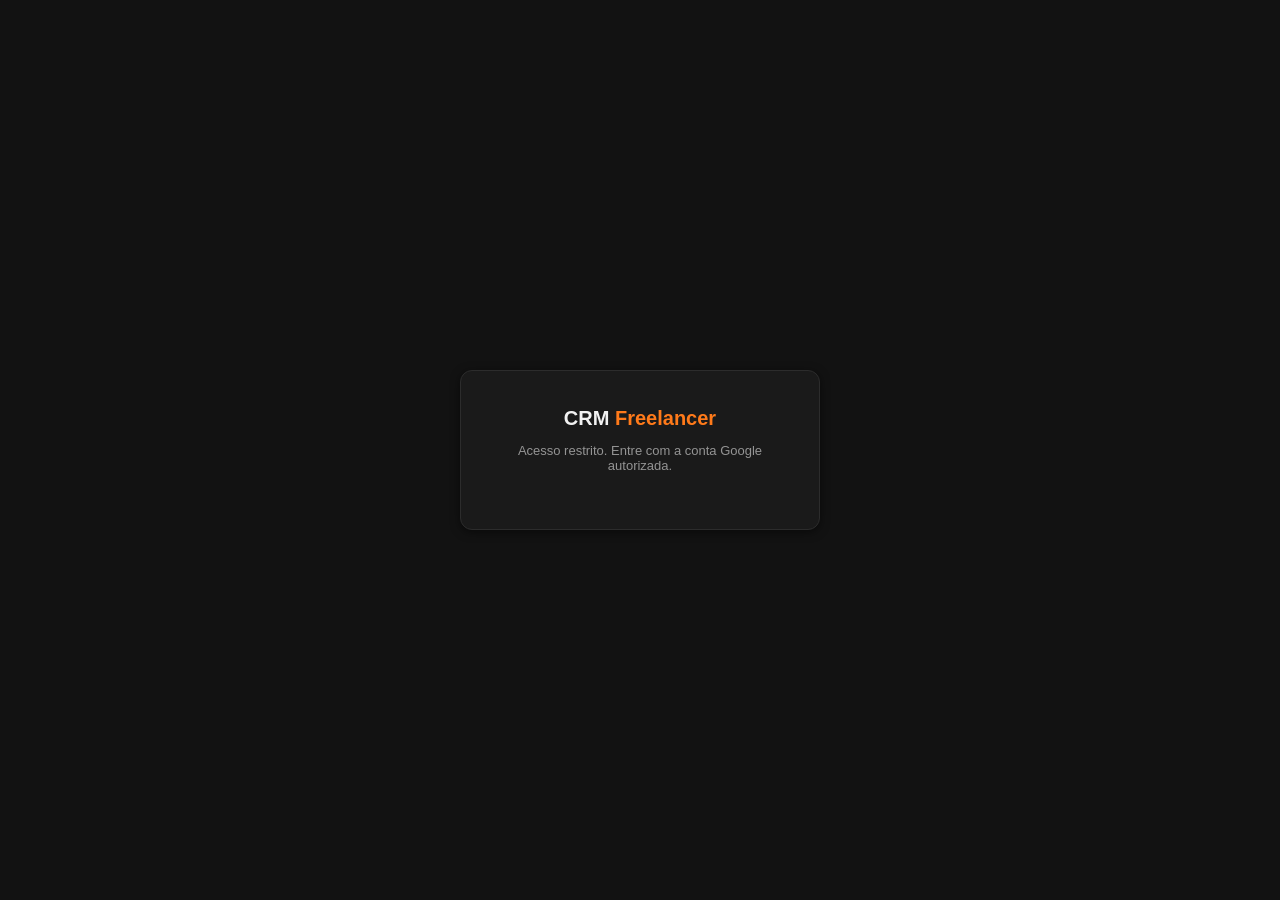
<file: index.html>
<!DOCTYPE html>
<html lang="pt-BR" data-tema="escuro">
<head>
<meta charset="UTF-8">
<meta name="viewport" content="width=device-width, initial-scale=1.0">
<title>CRM Freelancer</title>
<meta name="theme-color" content="#e8710a">
<link rel="manifest" href="manifest.webmanifest">
<link rel="apple-touch-icon" href="icone-192.png">
<link rel="icon" type="image/png" href="icone-192.png">
<script>
  // Versão do site: muda a cada publicação (e a cada clique em "Atualizar") para o navegador nunca reaproveitar arquivos antigos.
  window.VERSAO_SITE = "20261125m";
  (function () {
    var v = new URLSearchParams(location.search).get("_v") || window.VERSAO_SITE;
    window.__v = encodeURIComponent(v);
    document.write('<link rel="stylesheet" href="css/estilo.css?v=' + window.__v + '">');

    // Lista de scripts (em ordem de execução). O histórico de demandas (demandas-seed.js, ~200 KB) só é baixado
    // na primeira vez: depois que o histórico já foi importado ele não é mais necessário.
    var arquivos = ["js/demandas-seed.js", "js/dados.js", "js/utilitarios.js", "js/calculadora.js", "js/clientes.js", "js/funil.js", "js/orcamentos.js", "js/prospeccao.js", "js/pagamentos.js", "js/tempo.js", "js/despesas.js", "js/demandas.js", "js/avaliacoes.js", "js/followup.js", "js/grafico.js", "js/lembretes.js", "js/exportar.js", "js/documentos.js", "js/contratos-modelos.js", "js/contratos.js", "js/cliente-extras.js", "js/projetos.js", "js/relatorio.js", "js/painel-cliente.js", "js/painel-dia.js", "js/app.js", "js/login.js", "js/google-drive.js"];
    var jaImportou = false;
    try { jaImportou = (localStorage.getItem("crm_freelancer_dados_v1") || "").indexOf('"demandasVespor":true') !== -1; } catch (e) {}
    if (jaImportou) arquivos.shift();
    window.__scripts = arquivos;
    // Baixa todos os scripts em paralelo desde o início (a execução continua em ordem, logo abaixo).
    arquivos.forEach(function (a) { document.write('<link rel="preload" as="script" href="' + a + '?v=' + window.__v + '">'); });
  })();
</script>
<script src="https://accounts.google.com/gsi/client" async defer></script>
</head>
<body>

  <div id="tela-carregando">
    <div class="logo">CRM <span>Freelancer</span></div>
    <div class="carregando-spinner"></div>
  </div>

  <div class="app" style="display:none;">

    <!-- Barra lateral -->
    <aside class="barra-lateral">
      <div class="logo">CRM <span>Freelancer</span></div>
      <nav class="menu">
        <button class="menu-item ativo" data-pagina="painel">📊 Painel</button>
        <button class="menu-item" data-pagina="clientes">👤 Clientes</button>
        <button class="menu-item menu-sec" data-pagina="calculadora">🧮 Calculadora</button>
        <button class="menu-item menu-sec" data-pagina="funil">📋 Funil de Vendas</button>
        <button class="menu-item menu-sec" data-pagina="orcamentos">📄 Orçamentos</button>
        <button class="menu-item" data-pagina="pagamentos">💳 Pagamentos</button>
        <button class="menu-item menu-mais" id="menu-mais" aria-expanded="false">⋯ Mais</button>
        <button class="menu-item menu-sec" data-pagina="despesas">💸 Despesas</button>
        <button class="menu-item menu-sec" data-pagina="prospeccao">🔎 Prospecção</button>
        <button class="menu-item menu-sec" data-pagina="lembretes">🔔 Lembretes</button>
        <button class="menu-item menu-sec" data-pagina="configuracoes">⚙️ Configurações</button>
      </nav>
      <button id="btn-tema" class="btn-tema">🌙 Tema</button>
      <button id="btn-sair" class="btn-tema btn-sair">🚪 Sair</button>
    </aside>

    <!-- Conteúdo principal -->
    <main class="conteudo">

      <header class="topo">
        <h1 id="titulo-pagina">Painel</h1>
        <button class="cronometro-global" id="cronometro-global" style="display:none" title="Ir para o painel do cliente"></button>
        <div class="topo-direita">
          <button class="lembretes-topo" id="lembretes-topo" title="Abrir a página de Lembretes"><span class="lembretes-titulo">🔔 Lembretes</span><b class="badge-contagem" id="lembretes-contagem">0</b></button>
          <div class="status-drive" id="status-drive">💾 Dados salvos localmente</div>
          <button class="botao secundario pequeno" id="btn-atualizar-site" title="Recarrega o site ignorando o cache do navegador"><span class="icone-girar" style="display:inline-block">🔄</span> Atualizar</button>
        </div>
        </header>

      <section id="pagina-painel" class="pagina ativa">
        <div class="faixa-hoje" id="faixa-hoje"></div>

        <div class="secao-dia">
          <div class="cabecalho-secao">
            <h3 class="titulo-pilula">Clientes <b id="painel-clientes-contagem">0</b></h3>
            <div class="filtros-dia" id="painel-clientes-filtros"></div>
          </div>
          <div class="grade-tarefas" id="painel-clientes"></div>
        </div>

        <div class="secao-dia">
          <div class="cabecalho-secao">
            <h3 class="titulo-pilula">Novos leads <b id="painel-leads-contagem">0</b></h3>
            <div class="filtros-dia" id="painel-leads-filtros"></div>
          </div>
          <div class="grade-leads grade-painel" id="painel-leads"></div>
        </div>
        
        
        <details class="visao-geral" id="visao-geral">
          <summary>Faturamento e demandas</summary>
          <div class="cards-resumo cards-resumo-mock">
          <div class="card">
            <span class="card-label">Faturamento no ano (MEI)</span>
            <span class="card-valor" id="painel-faturamento-ano">R$ 0,00</span>
            <div class="barra-progresso"><div class="barra-progresso-interna" id="painel-barra-mei"></div></div>
            <span class="card-sub" id="painel-mei-texto">0% do limite de R$ 81.000,00</span>
          </div>
          <div class="card">
            <span class="card-label">Faturamento atual no mês</span>
            <span class="card-valor" id="painel-faturamento-mes">R$ 0,00</span>
            <div class="barra-progresso"><div class="barra-progresso-interna" id="painel-barra-meta"></div></div>
            <span class="card-sub" id="painel-meta-texto"></span>
          </div>
          <div class="card">
            <span class="card-label">A receber</span>
            <span class="card-valor" id="painel-a-receber">R$ 0,00</span>
            <span class="card-sub" id="painel-atrasados-texto"></span>
          </div>
          <div class="card card-centro">
            <span class="card-label">Clientes ativos</span>
            <span class="card-valor card-valor-grande" id="painel-clientes-ativos">0</span>
            <span class="card-sub">em atendimento</span>
          </div>
          <div class="card card-orcamentos">
            <div class="card-orcamentos-topo"><span class="card-label" style="margin:0;">Orçamentos recentes/abertos</span><b class="badge-contagem" id="painel-orcamentos-abertos">0</b></div>
            <table class="tabela tabela-mini">
              <thead><tr><th>Cliente</th><th>Status</th><th>Projeto</th><th>Valor</th></tr></thead>
              <tbody id="painel-orcamentos-recentes"></tbody>
            </table>
          </div>
        </div>

        <div class="painel-grafico-funil" style="margin-bottom:22px;">
          <h3>Demandas <span class="card-sub" style="display:inline;">(Vespor, inclui Varejocar)</span></h3>
          <div id="painel-demandas"></div>
        </div>

        </details>
      </section>

      <div id="hoje-estacionamento" style="display:none"><div id="hoje-modelo"><div id="foco-projeto"></div>

        <div class="secao-dia">
          <div class="cabecalho-secao">
            <h3 class="titulo-pilula">Tarefas de hoje <b id="painel-tarefas-contagem">0</b></h3>
            <div class="filtros-dia" id="painel-tarefas-filtros"></div>
          </div>
          <div class="linha-plano">
            <input id="plano-texto" type="text" placeholder="O que você vai fazer? (Enter para adicionar)">
            <label class="urgente-toggle" title="Interrompe o foco e sobe para o topo"><input type="checkbox" id="plano-urgente"> 🚨 Urgente</label>
            <button class="botao pequeno" id="plano-add">+ Adicionar</button>
          </div>
          <details class="mais-opcoes"><summary>Mais opções (cliente, categoria, campanha, dia…)</summary>
            <div class="linha-plano">
              <select id="plano-cliente" title="Cliente"></select>
              <select id="plano-categoria"></select>
              <input id="plano-campanha" type="text" placeholder="Campanha (opcional)" style="max-width:170px;min-width:140px">
              <select id="plano-prioridade"><option value="media">Prioridade média</option><option value="alta">Prioridade alta</option><option value="baixa">Prioridade baixa</option></select>
              <select id="plano-dia"><option value="hoje">Hoje</option><option value="amanha">Amanhã</option><option value="ontem">Ontem (já feita)</option><option value="outra">Outra data…</option></select>
              <input type="date" id="plano-data" style="display:none;min-width:130px">
              <label class="card-sub" style="margin:0;display:flex;align-items:center;gap:4px;"><input type="checkbox" id="plano-feita" style="min-width:0"> já feita</label>
            </div>
          </details>
          <p class="card-sub" id="painel-plano-resumo"></p>
          <div class="lista-tarefas" id="painel-tarefas-dia"></div>
        </div>

<div class="secao-dia">
          <div class="cabecalho-secao">
            <h3 class="titulo-pilula">Agenda da semana</h3>
            <div class="legenda-agenda" id="agenda-resumo"></div>
          </div>
          <div class="agenda-semana" id="painel-agenda-semana"></div>
        </div>
      
        </div></div>

      <section id="pagina-calculadora" class="pagina"></section>
      <section id="pagina-clientes" class="pagina"></section>
      <section id="pagina-funil" class="pagina"></section>
      <section id="pagina-orcamentos" class="pagina"></section>
      <section id="pagina-pagamentos" class="pagina"></section>
      <section id="pagina-despesas" class="pagina"></section>
      <section id="pagina-cliente-detalhe" class="pagina"></section>
      <section id="pagina-prospeccao" class="pagina"></section>
      <section id="pagina-lembretes" class="pagina"></section>
      <section id="pagina-configuracoes" class="pagina"></section>

    </main>
  </div>

  <script>
    if ("serviceWorker" in navigator && (location.protocol === "https:" || location.hostname === "localhost")) navigator.serviceWorker.register("sw.js").catch(function () {});
    (function () {
      window.__scripts.forEach(function (a) { document.write('<script src="' + a + '?v=' + window.__v + '"><\/script>'); });
    })();
  </script>
</body>
</html>
</file>
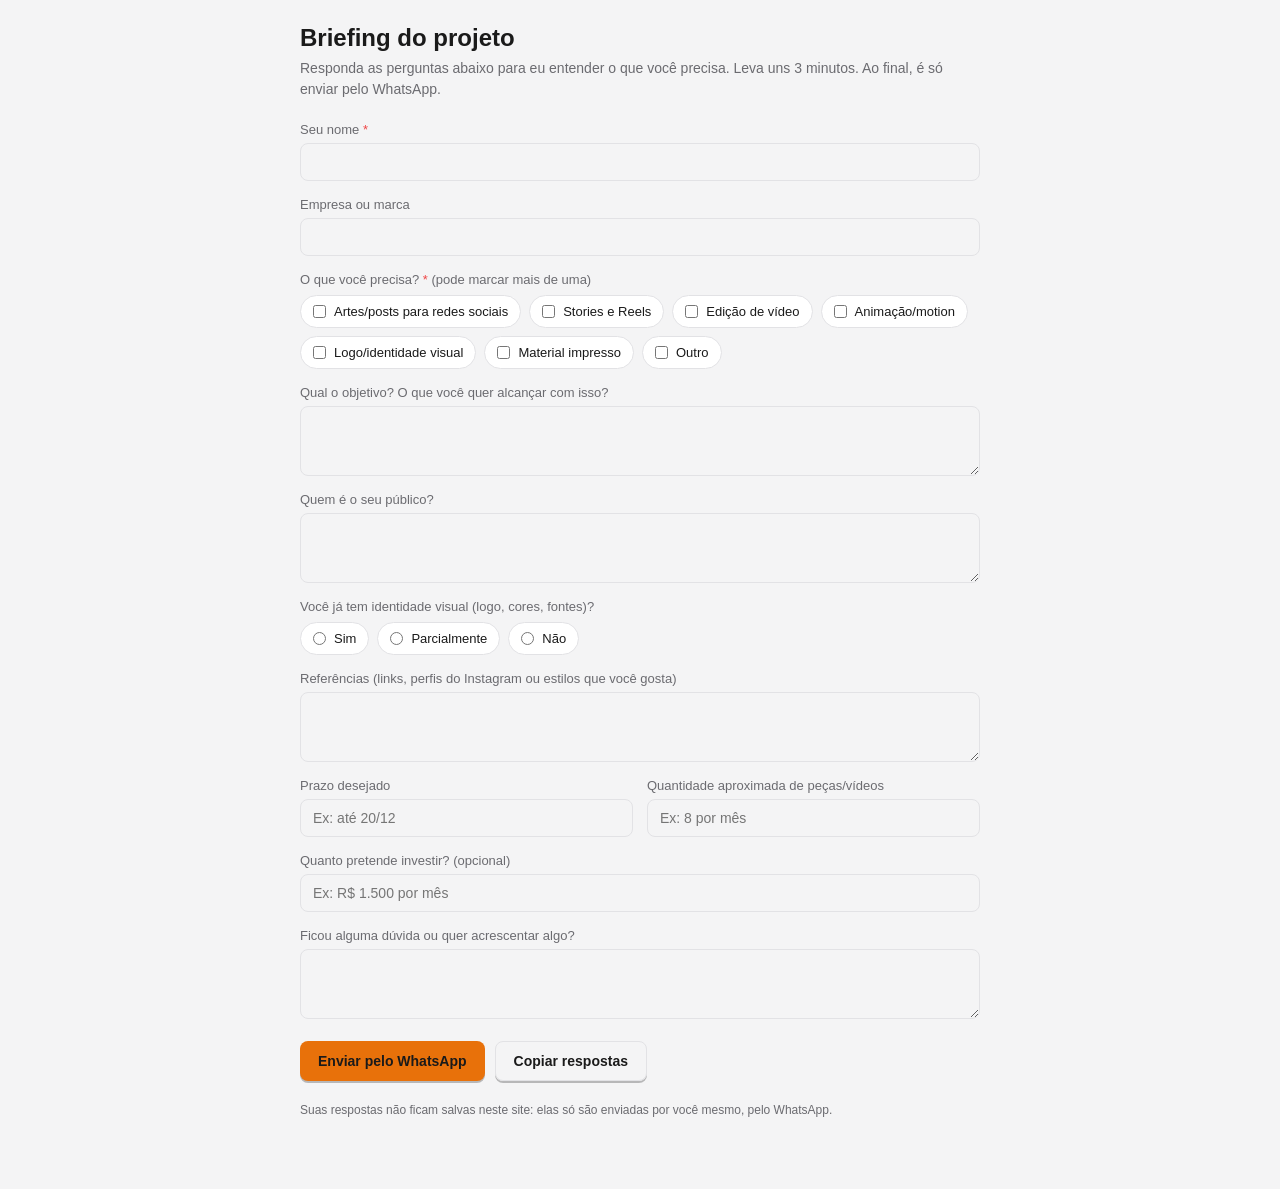
<file: briefing.html>
<!DOCTYPE html>
<html lang="pt-BR" data-tema="escuro">
<head>
<meta charset="UTF-8">
<meta name="viewport" content="width=device-width, initial-scale=1.0">
<meta name="robots" content="noindex, nofollow">
<title>Briefing</title>
<link rel="stylesheet" href="css/estilo.css">
<style>
  body { display: flex; justify-content: center; padding: 24px 16px 60px; }
  .briefing-caixa { width: 100%; max-width: 680px; }
  .briefing-caixa h1 { font-size: 24px; margin: 0 0 6px; }
  .briefing-caixa .intro { color: var(--cor-texto-suave); font-size: 14px; margin: 0 0 22px; line-height: 1.5; }
  .briefing-form { display: flex; flex-direction: column; gap: 16px; }
  .grupo-opcoes { display: flex; flex-direction: column; gap: 8px; }
  .grupo-opcoes > span { font-size: 13px; color: var(--cor-texto-suave); }
  .opcoes { display: flex; flex-wrap: wrap; gap: 8px; }
  .opcao {
    display: inline-flex; align-items: center; gap: 8px; cursor: pointer;
    padding: 8px 12px; border: 1px solid var(--cor-borda); border-radius: 20px;
    background: var(--cor-fundo-painel); font-size: 13px; transition: border-color .15s, background .15s;
  }
  .opcao:hover { border-color: var(--cor-primaria); }
  .opcao input { accent-color: var(--cor-primaria); margin: 0; }
  .opcao:has(input:checked) { border-color: var(--cor-primaria); background: var(--cor-primaria-clara); }
  .acoes { display: flex; gap: 10px; flex-wrap: wrap; margin-top: 6px; }
  .obrigatorio { color: var(--cor-perigo); }
  #briefing-aviso { display: none; }
  .rodape-briefing { margin-top: 22px; font-size: 12px; color: var(--cor-texto-suave); }
</style>
</head>
<body>
<script>
  // tema claro/escuro conforme o aparelho de quem abre o link
  document.documentElement.dataset.tema = window.matchMedia("(prefers-color-scheme: light)").matches ? "claro" : "escuro";
</script>

<div class="briefing-caixa">
  <h1 id="titulo">Briefing do projeto</h1>
  <p class="intro" id="intro">Responda as perguntas abaixo para eu entender o que você precisa. Leva uns 3 minutos. Ao final, é só enviar pelo WhatsApp.</p>

  <form class="briefing-form" id="form-briefing" autocomplete="off" novalidate>
    <div class="campo"><label>Seu nome <span class="obrigatorio">*</span></label><input id="b-nome" required></div>
    <div class="campo"><label>Empresa ou marca</label><input id="b-empresa"></div>

    <div class="grupo-opcoes">
      <span>O que você precisa? <span class="obrigatorio">*</span> (pode marcar mais de uma)</span>
      <div class="opcoes" id="b-servicos">
        <label class="opcao"><input type="checkbox" value="Artes/posts para redes sociais"> Artes/posts para redes sociais</label>
        <label class="opcao"><input type="checkbox" value="Stories e Reels"> Stories e Reels</label>
        <label class="opcao"><input type="checkbox" value="Edição de vídeo"> Edição de vídeo</label>
        <label class="opcao"><input type="checkbox" value="Animação/motion"> Animação/motion</label>
        <label class="opcao"><input type="checkbox" value="Logo/identidade visual"> Logo/identidade visual</label>
        <label class="opcao"><input type="checkbox" value="Material impresso"> Material impresso</label>
        <label class="opcao"><input type="checkbox" value="Outro"> Outro</label>
      </div>
    </div>

    <div class="campo"><label>Qual o objetivo? O que você quer alcançar com isso?</label><textarea id="b-objetivo"></textarea></div>
    <div class="campo"><label>Quem é o seu público?</label><textarea id="b-publico"></textarea></div>

    <div class="grupo-opcoes">
      <span>Você já tem identidade visual (logo, cores, fontes)?</span>
      <div class="opcoes" id="b-identidade">
        <label class="opcao"><input type="radio" name="identidade" value="Sim"> Sim</label>
        <label class="opcao"><input type="radio" name="identidade" value="Parcialmente"> Parcialmente</label>
        <label class="opcao"><input type="radio" name="identidade" value="Não"> Não</label>
      </div>
    </div>

    <div class="campo"><label>Referências (links, perfis do Instagram ou estilos que você gosta)</label><textarea id="b-referencias"></textarea></div>

    <div class="form-grid" style="max-width:none;">
      <div class="campo"><label>Prazo desejado</label><input id="b-prazo" placeholder="Ex: até 20/12"></div>
      <div class="campo"><label>Quantidade aproximada de peças/vídeos</label><input id="b-quantidade" placeholder="Ex: 8 por mês"></div>
    </div>
    <div class="campo"><label>Quanto pretende investir? (opcional)</label><input id="b-investimento" placeholder="Ex: R$ 1.500 por mês"></div>

    <div class="campo"><label>Ficou alguma dúvida ou quer acrescentar algo?</label><textarea id="b-duvidas"></textarea></div>

    <div class="aviso mei" id="briefing-aviso"></div>

    <div class="acoes">
      <button type="submit" class="botao" id="btn-enviar-whatsapp">Enviar pelo WhatsApp</button>
      <button type="button" class="botao secundario" id="btn-copiar-respostas">Copiar respostas</button>
    </div>
  </form>

  <p class="rodape-briefing">Suas respostas não ficam salvas neste site: elas só são enviadas por você mesmo, pelo WhatsApp.</p>
</div>

<script>
  (function () {
    var params = new URLSearchParams(location.search);
    var numero = (params.get("w") || "").replace(/\D/g, "");
    var profissional = (params.get("n") || "").trim();

    if (profissional) {
      document.getElementById("titulo").textContent = "Briefing — " + profissional;
      document.title = "Briefing — " + profissional;
    }

    var aviso = document.getElementById("briefing-aviso");
    function mostrarAviso(texto) { aviso.textContent = texto; aviso.style.display = "block"; }
    function valor(id) { return document.getElementById(id).value.trim(); }

    function montarMensagem() {
      var servicos = Array.prototype.map.call(
        document.querySelectorAll("#b-servicos input:checked"), function (i) { return i.value; }
      );
      var identidade = document.querySelector('input[name="identidade"]:checked');
      var linhas = ["*Briefing do projeto*", ""];
      function add(rotulo, texto) { if (texto) linhas.push("*" + rotulo + ":* " + texto); }
      add("Nome", valor("b-nome"));
      add("Empresa/marca", valor("b-empresa"));
      add("Precisa de", servicos.join(", "));
      add("Objetivo", valor("b-objetivo"));
      add("Público", valor("b-publico"));
      add("Identidade visual", identidade ? identidade.value : "");
      add("Referências", valor("b-referencias"));
      add("Prazo", valor("b-prazo"));
      add("Quantidade", valor("b-quantidade"));
      add("Investimento", valor("b-investimento"));
      add("Dúvidas/observações", valor("b-duvidas"));
      return linhas.join("\n");
    }

    function validar() {
      aviso.style.display = "none";
      if (!valor("b-nome")) { mostrarAviso("Informe o seu nome."); return false; }
      if (!document.querySelector("#b-servicos input:checked")) { mostrarAviso("Marque pelo menos um serviço."); return false; }
      return true;
    }

    document.getElementById("form-briefing").addEventListener("submit", function (ev) {
      ev.preventDefault();
      if (!validar()) return;
      if (!numero) {
        mostrarAviso("Este link está incompleto (sem o número de WhatsApp de destino). Use o botão \"Copiar respostas\" e envie a quem te enviou o link.");
        return;
      }
      window.open("https://wa.me/" + numero + "?text=" + encodeURIComponent(montarMensagem()), "_blank");
    });

    document.getElementById("btn-copiar-respostas").addEventListener("click", function () {
      if (!validar()) return;
      var texto = montarMensagem();
      if (navigator.clipboard && navigator.clipboard.writeText) {
        navigator.clipboard.writeText(texto).then(function () { mostrarAviso("Respostas copiadas! Cole na conversa com " + (profissional || "o profissional") + "."); aviso.className = "aviso b3"; });
      } else {
        window.prompt("Copie suas respostas:", texto);
      }
    });
  })();
</script>
</body>
</html>
</file>
<file: css/estilo.css>
/* ===== Variáveis de tema (paleta: preto/cinza + laranja, indicadores em verde/vermelho) ===== */
:root {
  --cor-fundo: #f4f4f5;
  --cor-fundo-painel: #ffffff;
  --cor-texto: #1a1a1a;
  --cor-texto-suave: #6b6b70;
  --cor-borda: #e2e2e5;
  --cor-primaria: #e8710a;
  --cor-primaria-clara: #fde9d7;
  --cor-destaque: #e8710a;
  --cor-texto-sobre-primaria: #1a1a1a;
  --cor-sucesso: #22c55e;
  --cor-alerta: #f59e0b;
  --cor-perigo: #ef4444;
  --sombra: 0 2px 10px rgba(0,0,0,0.06);
  --raio: 12px;
}

html[data-tema="escuro"] {
  --cor-fundo: #121212;
  --cor-fundo-painel: #1a1a1a;
  --cor-texto: #f1f1f1;
  --cor-texto-suave: #949494;
  --cor-borda: #2c2c2c;
  --cor-primaria: #ff7a1a;
  --cor-primaria-clara: #3a2512;
  --cor-destaque: #ff7a1a;
  --cor-texto-sobre-primaria: #1a1a1a;
  --sombra: 0 2px 10px rgba(0,0,0,0.5);
}

* { box-sizing: border-box; }

body {
  margin: 0;
  font-family: "Inter", -apple-system, "Segoe UI", Roboto, sans-serif;
  background: var(--cor-fundo);
  color: var(--cor-texto);
  transition: background .2s, color .2s;
}

.app {
  display: flex;
  min-height: 100vh;
}

/* ===== Barra lateral ===== */
.barra-lateral {
  width: 230px;
  background: var(--cor-fundo-painel);
  border-right: 1px solid var(--cor-borda);
  padding: 20px 14px;
  display: flex;
  flex-direction: column;
  gap: 18px;
}

.logo {
  font-size: 19px;
  font-weight: 700;
  padding: 0 8px;
}
.logo span { color: var(--cor-primaria); }

.menu {
  display: flex;
  flex-direction: column;
  gap: 4px;
  flex: 1;
}

.menu-item {
  text-align: left;
  background: none;
  border: none;
  padding: 10px 12px;
  border-radius: var(--raio);
  font-size: 14px;
  color: var(--cor-texto-suave);
  cursor: pointer;
  transition: background .15s, color .15s;
}
.menu-item:hover {
  background: var(--cor-primaria-clara);
  color: var(--cor-texto);
}
.menu-item.ativo {
  background: var(--cor-primaria);
  color: var(--cor-texto-sobre-primaria);
}

.btn-tema {
  border: 1px solid var(--cor-borda);
  background: transparent;
  color: var(--cor-texto);
  border-radius: var(--raio);
  padding: 10px;
  cursor: pointer;
  font-size: 13px;
}

/* ===== Conteúdo ===== */
.conteudo {
  flex: 1;
  padding: 24px 32px;
  overflow-y: auto;
}

.topo {
  display: flex;
  justify-content: space-between;
  align-items: center;
  margin-bottom: 24px;
}
.topo h1 { font-size: 22px; margin: 0; }

.status-drive {
  font-size: 12px;
  color: var(--cor-texto-suave);
  background: var(--cor-fundo-painel);
  border: 1px solid var(--cor-borda);
  padding: 6px 12px;
  border-radius: 20px;
}

.pagina { display: none; }
.pagina.ativa { display: block; }

/* ===== Cards ===== */
.cards-resumo {
  display: grid;
  grid-template-columns: repeat(4, 1fr);
  gap: 16px;
  margin-bottom: 28px;
}

.card {
  background: var(--cor-fundo-painel);
  border: 1px solid var(--cor-borda);
  border-radius: var(--raio);
  padding: 18px;
  box-shadow: var(--sombra);
}

.card-label {
  display: block;
  font-size: 12px;
  color: var(--cor-texto-suave);
  margin-bottom: 6px;
}
.card-valor {
  display: block;
  font-size: 22px;
  font-weight: 700;
}
.card-sub {
  display: block;
  font-size: 11px;
  color: var(--cor-texto-suave);
  margin-top: 6px;
}

.barra-progresso {
  width: 100%;
  height: 6px;
  background: var(--cor-borda);
  border-radius: 10px;
  margin-top: 8px;
  overflow: hidden;
}
.barra-progresso-interna {
  height: 100%;
  background: var(--cor-destaque);
  width: 0%;
  transition: width .3s;
}
.barra-progresso-interna.alerta { background: var(--cor-alerta); }
.barra-progresso-interna.perigo { background: var(--cor-perigo); }

/* ===== Painel / Funil resumo ===== */
.painel-grafico-funil {
  background: var(--cor-fundo-painel);
  border: 1px solid var(--cor-borda);
  border-radius: var(--raio);
  padding: 18px;
}
.funil-resumo {
  display: flex;
  gap: 10px;
  margin-top: 12px;
  flex-wrap: wrap;
}
.funil-resumo .etapa {
  flex: 1;
  min-width: 100px;
  text-align: center;
  background: var(--cor-fundo);
  border: 1px solid var(--cor-borda);
  border-radius: var(--raio);
  padding: 10px;
}
.funil-resumo .etapa b { display: block; font-size: 18px; }
.funil-resumo .etapa span { font-size: 11px; color: var(--cor-texto-suave); }

/* ===== Formulários genéricos ===== */
.form-grid {
  display: grid;
  grid-template-columns: repeat(2, 1fr);
  gap: 14px;
  max-width: 700px;
}
.form-grid.coluna-unica { grid-template-columns: 1fr; }

.campo { display: flex; flex-direction: column; gap: 6px; }
.campo label { font-size: 13px; color: var(--cor-texto-suave); }
.campo input, .campo select, .campo textarea {
  padding: 10px 12px;
  border: 1px solid var(--cor-borda);
  border-radius: 8px;
  background: var(--cor-fundo);
  color: var(--cor-texto);
  font-size: 14px;
}
.campo textarea { resize: vertical; min-height: 70px; }

.nome-cliente { vertical-align: middle; font-weight: 400; }
.tabela tbody tr[data-ver-linha]:hover { background: var(--cor-fundo-hover, rgba(255,255,255,.04)); }

.botao {
  background: var(--cor-primaria);
  color: var(--cor-texto-sobre-primaria);
  border: none;
  padding: 11px 18px;
  border-radius: 8px;
  font-size: 14px;
  cursor: pointer;
  font-weight: 600;
}
.botao {
  transition: transform .15s ease, box-shadow .15s ease, filter .15s ease, background .15s ease;
  box-shadow: 0 2px 0 rgba(0,0,0,.25);
}
.botao:hover { filter: brightness(1.1); transform: translateY(-2px); box-shadow: 0 6px 14px rgba(0,0,0,.3); }
.botao:active { transform: translateY(1px) scale(.97); box-shadow: 0 0 0 rgba(0,0,0,0); filter: brightness(.95); }
.botao:focus-visible { outline: 2px solid var(--cor-primaria); outline-offset: 2px; }
#btn-atualizar-site.girando .icone-girar { animation: girar .6s linear infinite; }
.botao.sucesso { background: var(--cor-sucesso); color: #0b1f12; }
.botao.secundario {
  background: transparent;
  border: 1px solid var(--cor-borda);
  color: var(--cor-texto);
}
.botao.pequeno { padding: 6px 10px; font-size: 12px; }
.botao.perigo { background: var(--cor-perigo); }

/* ===== Abas (toggle) ===== */
.abas {
  display: flex;
  gap: 6px;
  margin-bottom: 18px;
  background: var(--cor-fundo-painel);
  border: 1px solid var(--cor-borda);
  border-radius: var(--raio);
  padding: 4px;
  width: fit-content;
}
.aba {
  padding: 8px 16px;
  border-radius: 8px;
  cursor: pointer;
  font-size: 13px;
  color: var(--cor-texto-suave);
}
.aba.ativa { background: var(--cor-primaria); color: var(--cor-texto-sobre-primaria); }

/* ===== Resultado em destaque ===== */
.resultado-destaque {
  background: var(--cor-primaria-clara);
  border: 1px solid var(--cor-primaria);
  border-radius: var(--raio);
  padding: 20px;
  margin-top: 20px;
  max-width: 700px;
}
.resultado-destaque .valor {
  font-size: 30px;
  font-weight: 800;
  color: var(--cor-primaria);
}

.aviso {
  border-radius: 10px;
  padding: 12px 14px;
  font-size: 13px;
  margin-top: 14px;
  max-width: 700px;
}
.aviso.b3 { background: #fef3c7; color: #78350f; border: 1px solid #f59e0b; }
html[data-tema="escuro"] .aviso.b3 { background: #3a2e12; color: #fcd34d; border-color: #78350f; }
.aviso.mei { background: #fee2e2; color: #7f1d1d; border: 1px solid #ef4444; }
html[data-tema="escuro"] .aviso.mei { background: #3a1414; color: #fca5a5; border-color: #7f1d1d; }

/* ===== Tabela ===== */
table.tabela {
  width: 100%;
  border-collapse: collapse;
  background: var(--cor-fundo-painel);
  border-radius: var(--raio);
  overflow: hidden;
  border: 1px solid var(--cor-borda);
}
table.tabela th, table.tabela td {
  padding: 12px 14px;
  text-align: left;
  font-size: 13px;
  border-bottom: 1px solid var(--cor-borda);
}
table.tabela th { color: var(--cor-texto-suave); font-weight: 600; }
table.tabela tr:last-child td { border-bottom: none; }
table.tabela tr:hover { background: var(--cor-primaria-clara); }

/* ===== Kanban funil ===== */
.kanban {
  display: flex;
  gap: 12px;
  overflow-x: auto;
  padding-bottom: 10px;
}
.kanban-coluna {
  min-width: 220px;
  background: var(--cor-fundo-painel);
  border: 1px solid var(--cor-borda);
  border-radius: var(--raio);
  padding: 10px;
  border-top: 3px solid var(--cor-etapa, var(--cor-primaria));
}
.kanban-coluna h4 {
  font-size: 13px;
  margin: 0 0 10px;
  color: var(--cor-texto-suave);
}
.kanban-card {
  background: var(--cor-fundo);
  border: 1px solid var(--cor-borda);
  border-radius: 10px;
  padding: 10px;
  margin-bottom: 8px;
  cursor: grab;
  font-size: 13px;
  display: flex;
  gap: 10px;
  align-items: center;
}
.kanban-card .avatar-iniciais {
  width: 34px;
  height: 34px;
  border-radius: 50%;
  flex-shrink: 0;
  background: var(--cor-primaria-clara);
  color: var(--cor-primaria);
  font-weight: 700;
  font-size: 13px;
  display: flex;
  align-items: center;
  justify-content: center;
  overflow: hidden;
}
.kanban-card .avatar-iniciais img { width: 100%; height: 100%; object-fit: cover; }
.kanban-card .kanban-card-info { flex: 1; min-width: 0; }
.kanban-card b { display: block; overflow: hidden; text-overflow: ellipsis; white-space: nowrap; }
.kanban-card span { color: var(--cor-texto-suave); font-size: 11px; }
.kanban-card .valor-card {
  display: inline-block;
  margin-top: 4px;
  background: var(--cor-primaria-clara);
  color: var(--cor-primaria);
  font-size: 11px;
  font-weight: 700;
  padding: 2px 8px;
  border-radius: 20px;
}
.kanban-coluna.sobre-arrasto { outline: 2px dashed var(--cor-primaria); }

/* Cores suaves por etapa (apenas a faixa superior da coluna, para diferenciar sem confundir) */
.kanban-coluna[data-etapa="Prospecção"]       { --cor-etapa: #94a3b8; }
.kanban-coluna[data-etapa="Contato"]          { --cor-etapa: #60a5fa; }
.kanban-coluna[data-etapa="Briefing"]         { --cor-etapa: #a78bfa; }
.kanban-coluna[data-etapa="Orçamento enviado"]{ --cor-etapa: #f59e0b; }
.kanban-coluna[data-etapa="Fechado"]          { --cor-etapa: #22c55e; }
.kanban-coluna[data-etapa="Ativos"]     { --cor-etapa: var(--cor-primaria); }
.kanban-coluna[data-etapa="Inativos"]        { --cor-etapa: #9ca3af; }

/* ===== Funil de vendas em barras (painel) ===== */
.funil-barras { display: flex; flex-direction: column; gap: 14px; margin-top: 14px; }
.funil-barra-linha { display: flex; align-items: center; gap: 12px; }
.funil-barra-linha .rotulo { width: 140px; font-size: 13px; color: var(--cor-texto-suave); flex-shrink: 0; }
.funil-barra-trilha {
  flex: 1;
  height: 22px;
  background: var(--cor-fundo);
  border: 1px solid var(--cor-borda);
  border-radius: 20px;
  overflow: hidden;
}
.funil-barra-preenchimento {
  height: 100%;
  background: linear-gradient(90deg, #ffb37a, var(--cor-primaria));
  border-radius: 20px;
  transition: width .3s;
}
.funil-barra-linha .numero { width: 28px; text-align: right; font-weight: 700; font-size: 13px; }

/* ===== Bloco em destaque (Orçamentos Recentes) ===== */
.bloco-destaque {
  background: var(--cor-fundo-painel);
  border: 1px solid var(--cor-borda);
  border-radius: var(--raio);
  padding: 20px;
  margin-bottom: 24px;
}
.bloco-destaque h3 { margin: 0 0 14px; font-size: 16px; }
.selo {
  display: inline-block;
  padding: 3px 10px;
  border-radius: 20px;
  font-size: 11px;
  font-weight: 700;
}
.selo.aceito { background: #163a24; color: #4ade80; }
.selo.enviado { background: #3a2a12; color: #fbbf24; }
html:not([data-tema="escuro"]) .selo.aceito { background: #dcfce7; color: #15803d; }
html:not([data-tema="escuro"]) .selo.enviado { background: #fef3c7; color: #92400e; }

.selo.cat-arte { background: #2a1c3a; color: #c4b5fd; }
.selo.cat-suporte { background: #1f2a3a; color: #93c5fd; }
.selo.cat-video { background: #123a3a; color: #5eead4; }
.selo.cat-revisao { background: #3a1a2a; color: #f9a8d4; }
html:not([data-tema="escuro"]) .selo.cat-arte { background: #ede9fe; color: #6d28d9; }
html:not([data-tema="escuro"]) .selo.cat-suporte { background: #dbeafe; color: #1d4ed8; }
html:not([data-tema="escuro"]) .selo.cat-video { background: #ccfbf1; color: #0f766e; }
html:not([data-tema="escuro"]) .selo.cat-revisao { background: #fce7f3; color: #be185d; }
.barra-categorias { display: flex; height: 10px; border-radius: 6px; overflow: hidden; margin: 10px 0 6px; }
.barra-categorias span { height: 100%; }
.legenda-categorias { display: flex; gap: 14px; flex-wrap: wrap; font-size: 12px; color: var(--cor-texto-suave); margin-bottom: 14px; }
.legenda-categorias span.ponto { display: inline-block; width: 9px; height: 9px; border-radius: 50%; margin-right: 4px; }

/* ===== Layout de duas colunas (calculadora, formulário com painel lateral) ===== */
.layout-duas-colunas {
  display: grid;
  grid-template-columns: 1fr 320px;
  gap: 18px;
  align-items: start;
  max-width: 980px;
}
.painel-lateral-resumo {
  background: var(--cor-fundo-painel);
  border: 1px solid var(--cor-borda);
  border-radius: var(--raio);
  padding: 18px;
  position: sticky;
  top: 10px;
}
.painel-lateral-resumo h4 {
  margin: -18px -18px 14px;
  padding: 14px 18px;
  background: var(--cor-primaria);
  color: var(--cor-texto-sobre-primaria);
  border-radius: var(--raio) var(--raio) 0 0;
  font-size: 14px;
}
.painel-lateral-resumo .linha-resumo { margin-bottom: 10px; }
.painel-lateral-resumo .linha-resumo .rotulo { font-size: 11px; color: var(--cor-primaria); display: block; }
.painel-lateral-resumo .linha-resumo .valor { font-size: 14px; display: block; }

/* ===== Avatar upload no form de cliente ===== */
.avatar-upload {
  display: flex;
  align-items: center;
  gap: 14px;
  margin-bottom: 14px;
}
.avatar-upload .preview {
  width: 56px;
  height: 56px;
  border-radius: 50%;
  background: var(--cor-primaria-clara);
  color: var(--cor-primaria);
  display: flex;
  align-items: center;
  justify-content: center;
  font-weight: 700;
  overflow: hidden;
  flex-shrink: 0;
}
.avatar-upload .preview img { width: 100%; height: 100%; object-fit: cover; }

/* ===== Lista de prospecção ===== */
.lista-prospeccao {
  display: grid;
  gap: 10px;
  max-width: 700px;
}
.item-prospeccao {
  background: var(--cor-fundo-painel);
  border: 1px solid var(--cor-borda);
  border-radius: var(--raio);
  padding: 14px;
  display: flex;
  justify-content: space-between;
  align-items: center;
}

/* ===== Tela de carregamento (evita flash preto antes do JS rodar) ===== */
#tela-carregando {
  position: fixed;
  inset: 0;
  background: var(--cor-fundo);
  display: flex;
  flex-direction: column;
  align-items: center;
  justify-content: center;
  gap: 18px;
  z-index: 2000;
}
#tela-carregando .logo { font-size: 20px; font-weight: 700; }
#tela-carregando .logo span { color: var(--cor-primaria); }
.carregando-spinner {
  width: 28px;
  height: 28px;
  border: 3px solid var(--cor-borda);
  border-top-color: var(--cor-primaria);
  border-radius: 50%;
  animation: girar 0.8s linear infinite;
}
@keyframes girar { to { transform: rotate(360deg); } }

/* ===== Tela de login ===== */
#tela-login {
  position: fixed;
  inset: 0;
  background: var(--cor-fundo);
  display: flex;
  align-items: center;
  justify-content: center;
  z-index: 1000;
}
.login-caixa {
  background: var(--cor-fundo-painel);
  border: 1px solid var(--cor-borda);
  border-radius: var(--raio);
  padding: 36px 32px;
  text-align: center;
  max-width: 360px;
  box-shadow: var(--sombra);
}
.login-logo { font-size: 20px; font-weight: 700; margin-bottom: 10px; }
.login-logo span { color: var(--cor-primaria); }
.login-caixa p { color: var(--cor-texto-suave); font-size: 13px; margin-bottom: 20px; }
#google-botao-login { display: flex; justify-content: center; }

@media (max-width: 900px) {
  .cards-resumo { grid-template-columns: repeat(2, 1fr); }
  .form-grid { grid-template-columns: 1fr; }
}

/* =====================================================================
   Novos módulos: pagamentos, tempo (relógio), follow-up, gráfico, lembretes
   ===================================================================== */

a.botao { display: inline-block; text-decoration: none; }
.cards-resumo { grid-template-columns: repeat(auto-fit, minmax(190px, 1fr)); }
.grade-2 { display: grid; grid-template-columns: repeat(2, minmax(0, 1fr)); gap: 24px; }
.grade-2 > .painel-grafico-funil { margin: 0; }
.grade-2 h3, .bloco-destaque h3 { margin-top: 0; }
@media (max-width: 900px) { .grade-2 { grid-template-columns: 1fr; } }

/* Selos de status */
.selo.pago, .selo.finalizada { background: #163a24; color: #4ade80; }
.selo.pendente, .selo.metade { background: #3a2a12; color: #fbbf24; }
.selo.atrasado { background: #3a1616; color: #f87171; }
.selo.comeco { background: #1f2a3a; color: #93c5fd; }
.selo.recusado { background: #2a2a2a; color: #9ca3af; }
html:not([data-tema="escuro"]) .selo.pago, html:not([data-tema="escuro"]) .selo.finalizada { background: #dcfce7; color: #15803d; }
html:not([data-tema="escuro"]) .selo.pendente, html:not([data-tema="escuro"]) .selo.metade { background: #fef3c7; color: #92400e; }
html:not([data-tema="escuro"]) .selo.atrasado { background: #fee2e2; color: #b91c1c; }
html:not([data-tema="escuro"]) .selo.comeco { background: #dbeafe; color: #1d4ed8; }
html:not([data-tema="escuro"]) .selo.recusado { background: #e5e7eb; color: #4b5563; }

/* Filtros (chips) */
.filtros { display: flex; gap: 8px; flex-wrap: wrap; }
.chip {
  border: 1px solid var(--cor-borda); background: var(--cor-fundo-painel); color: var(--cor-texto-suave);
  padding: 6px 14px; border-radius: 20px; font-size: 13px; cursor: pointer;
  transition: transform .15s ease, background .15s ease, color .15s ease, border-color .15s ease;
}
.chip:hover { transform: translateY(-1px); border-color: var(--cor-primaria); color: var(--cor-texto); }
.chip:active { transform: scale(.96); }
.chip.ativo { background: var(--cor-primaria); border-color: var(--cor-primaria); color: var(--cor-texto-sobre-primaria); font-weight: 600; }

.select-mini {
  padding: 5px 8px; border: 1px solid var(--cor-borda); border-radius: 8px;
  background: var(--cor-fundo); color: var(--cor-texto); font-size: 12px;
}

/* Alertas / follow-ups */
.item-alerta {
  display: flex; justify-content: space-between; align-items: center; gap: 12px;
  padding: 10px 12px; margin-top: 10px; border: 1px solid var(--cor-borda);
  border-left: 4px solid var(--cor-primaria); border-radius: 10px; background: var(--cor-fundo);
  font-size: 13px;
}
.item-alerta.alerta { border-left-color: var(--cor-alerta); }
.item-alerta.perigo { border-left-color: var(--cor-perigo); }
.item-alerta b { display: block; }
.item-alerta-detalhe { display: block; color: var(--cor-texto-suave); font-size: 12px; margin-top: 2px; }

/* Relógio global (topo) */
.cronometro-global {
  display: inline-flex; align-items: center; gap: 10px; cursor: pointer;
  background: var(--cor-fundo-painel); border: 1px solid var(--cor-perigo); color: var(--cor-texto);
  padding: 6px 14px; border-radius: 20px; font-size: 13px; font-variant-numeric: tabular-nums;
  transition: transform .15s ease, box-shadow .15s ease;
}
.cronometro-global:hover { transform: translateY(-1px); box-shadow: 0 4px 12px rgba(0,0,0,.3); }
.cronometro-global-nome { color: var(--cor-texto-suave); max-width: 180px; overflow: hidden; text-overflow: ellipsis; white-space: nowrap; }
.ponto-gravando { width: 9px; height: 9px; border-radius: 50%; background: var(--cor-perigo); animation: pulsar 1.2s ease-in-out infinite; }
@keyframes pulsar { 0%, 100% { opacity: 1; transform: scale(1); } 50% { opacity: .35; transform: scale(.75); } }

/* Painel do relógio (página Tempo) */
.relogio-painel {
  background: var(--cor-fundo-painel); border: 1px solid var(--cor-borda); border-radius: var(--raio);
  padding: 24px; text-align: center; max-width: 900px;
}
.relogio-painel.rodando { border-color: var(--cor-perigo); box-shadow: 0 0 0 1px var(--cor-perigo) inset; }
.relogio-tarefa { font-size: 18px; font-weight: 600; display: flex; gap: 10px; align-items: center; justify-content: center; flex-wrap: wrap; margin-bottom: 6px; }
.relogio-painel .campo { text-align: left; }

/* Interruptor estilo Apple (liga/desliga o relógio, sem números correndo) */
.interruptor-wrap { display: flex; align-items: center; justify-content: center; gap: 12px; margin-top: 20px; }
.interruptor {
  width: 56px; height: 32px; border-radius: 16px; background: var(--cor-borda); border: none;
  position: relative; cursor: pointer; padding: 0; flex-shrink: 0;
  transition: background .2s ease;
}
.interruptor-bolinha {
  position: absolute; top: 3px; left: 3px; width: 26px; height: 26px; border-radius: 50%;
  background: #fff; box-shadow: 0 1px 3px rgba(0,0,0,.3); transition: transform .2s ease;
}
.interruptor.ativo { background: var(--cor-perigo); }
.interruptor.ativo .interruptor-bolinha { transform: translateX(24px); }
.interruptor-rotulo { font-size: 15px; font-weight: 600; color: var(--cor-texto-suave); }

/* Janela (modal) */
.modal-sobreposicao {
  position: fixed; inset: 0; z-index: 3000; background: rgba(0,0,0,.6);
  display: flex; align-items: center; justify-content: center; padding: 16px;
  animation: aparecer .15s ease;
}
.modal-caixa {
  background: var(--cor-fundo-painel); border: 1px solid var(--cor-borda); border-radius: var(--raio);
  padding: 24px; width: 100%; max-width: 440px; text-align: center; box-shadow: var(--sombra);
}
.modal-caixa h3 { margin: 0 0 8px; }
.modal-sub { color: var(--cor-texto-suave); font-size: 14px; margin: 6px 0; line-height: 1.5; }
.modal-sub b { color: var(--cor-texto); }
.modal-opcoes { display: flex; flex-direction: column; gap: 8px; margin-top: 14px; }
@keyframes aparecer { from { opacity: 0; } to { opacity: 1; } }

/* Gráfico de faturamento */
.grafico-svg { width: 100%; height: auto; display: block; }
#pagina-cliente-detalhe .grafico-svg { max-height: 180px; }
.barra-mes { fill: var(--cor-borda); transition: fill .15s; }
.barra-mes.atual { fill: var(--cor-primaria); }
.grafico-svg g:hover .barra-mes { fill: var(--cor-primaria); opacity: .85; }
.grafico-rotulo { font-size: 11px; fill: var(--cor-texto-suave); }
.grafico-rotulo.meta { fill: var(--cor-alerta); font-weight: 600; }
.linha-meta { stroke: var(--cor-alerta); stroke-width: 1.5; stroke-dasharray: 6 4; }


/* Orçamentos: coluna privada (B3) + chave liga/desliga */
.orc-layout { display: grid; grid-template-columns: minmax(0, 1fr) 300px; gap: 24px; align-items: start; }
.orc-privado {
  background: var(--cor-fundo-painel); border: 1px dashed var(--cor-primaria); border-radius: 12px;
  padding: 16px; position: sticky; top: 16px; display: flex; flex-direction: column; gap: 10px;
}
.orc-privado h4 { margin: 0; font-size: 15px; }
.orc-privado .card-sub { margin: 0; font-size: 12px; }
.chave-linha { display: flex; align-items: center; gap: 10px; cursor: pointer; font-size: 13px; font-weight: 600; }
.chave { position: relative; width: 42px; height: 24px; flex: none; }
.chave input { position: absolute; inset: 0; opacity: 0; margin: 0; cursor: pointer; z-index: 1; }
.chave-trilho { position: absolute; inset: 0; background: var(--cor-borda); border-radius: 24px; transition: background .2s; }
.chave-trilho::after { content: ""; position: absolute; top: 3px; left: 3px; width: 18px; height: 18px; border-radius: 50%; background: #fff; transition: transform .2s; }
.chave input:checked + .chave-trilho { background: var(--cor-sucesso, #22c55e); }
.chave input:checked + .chave-trilho::after { transform: translateX(18px); }
@media (max-width: 1100px) { .orc-layout { grid-template-columns: 1fr; } .orc-privado { position: static; } }
.orc-privado .linha-resumo { display: flex; justify-content: space-between; align-items: baseline; gap: 12px; font-size: 13px; }
.orc-privado .linha-resumo .valor { font-weight: 700; font-size: 14px; white-space: nowrap; }

/* Sair + faixa de status do Drive */
.btn-sair { margin-top: 8px; color: var(--cor-perigo); border-color: var(--cor-perigo); transition: background .15s, color .15s; }
.btn-sair:hover { background: var(--cor-perigo); color: #fff; }
.faixa-drive { display: none; align-items: center; justify-content: space-between; gap: 12px; flex-wrap: wrap;
  margin-bottom: 16px; padding: 10px 14px; border-radius: 10px; border: 1px solid var(--cor-perigo);
  background: var(--cor-fundo-painel); font-size: 13px; }
.faixa-drive.visivel { display: flex; }

/* Funil: contagem, mover por seletor (celular) */
.kanban-contagem { color: var(--cor-texto-suave); font-weight: 500; font-size: 12px; }
.mover-etapa { margin-top: 6px; width: 100%; font-size: 11px; padding: 3px 4px; background: transparent;
  color: var(--cor-texto-suave); border: 1px solid var(--cor-borda); border-radius: 6px; cursor: pointer; }

/* Anotações do cliente */
.lista-notas { display: flex; flex-direction: column; gap: 6px; margin-top: 10px; max-height: 180px; overflow-y: auto; }
.nota-item { display: flex; align-items: flex-start; gap: 10px; padding: 8px 10px; border: 1px solid var(--cor-borda); border-radius: 8px; font-size: 13px; }
.nota-data { color: var(--cor-texto-suave); font-size: 12px; white-space: nowrap; }
.nota-texto { flex: 1; word-break: break-word; }

/* ===== Celular ===== */
@media (max-width: 760px) {
  .app { flex-direction: column; }
  .barra-lateral { width: 100%; flex-direction: row; align-items: center; gap: 6px; padding: 8px 10px; border-right: 0;
    border-bottom: 1px solid var(--cor-borda); position: sticky; top: 0; z-index: 30; overflow-x: auto; }
  .barra-lateral .logo { display: none; }
  .menu { flex-direction: row; flex: none; gap: 4px; }
  .menu-item { white-space: nowrap; padding: 8px 12px; width: auto; }
  .barra-lateral .btn-tema { flex: none; white-space: nowrap; margin: 0; padding: 8px 10px; }
  .conteudo { padding: 16px 14px; }
  .topo { flex-wrap: wrap; gap: 8px; }
  .cards-resumo { grid-template-columns: 1fr 1fr; gap: 10px; }
  .tabela { display: block; overflow-x: auto; white-space: nowrap; }
  .kanban { overflow-x: auto; }
  .orc-layout { grid-template-columns: 1fr; }
  .form-grid { grid-template-columns: 1fr !important; }
  .resultado-destaque { max-width: none; }
}

/* Leads: prioridade */
.selo.quente { background: #3a1a12; color: #ff8a5c; }
.selo.morno { background: #3a2a12; color: #fbbf24; }
.selo.frio { background: #1c2733; color: #8fb3d9; }
html:not([data-tema="escuro"]) .selo.quente { background: #ffe4d6; color: #b43c0a; }
html:not([data-tema="escuro"]) .selo.morno { background: #fef3c7; color: #92400e; }
html:not([data-tema="escuro"]) .selo.frio { background: #e0ecf8; color: #2c5d8a; }
.chip.ativo { background: var(--cor-primaria); color: var(--cor-texto-sobre-primaria); border-color: var(--cor-primaria); }
a.chip { text-decoration: none; }
.previa-score { max-width: 700px; margin-top: 10px; padding: 10px 14px; border: 1px dashed var(--cor-primaria); border-radius: 10px; font-size: 14px; }
.tabela select { background: var(--cor-fundo-painel); color: var(--cor-texto); border: 1px solid var(--cor-borda); border-radius: 6px; padding: 4px 6px; font-size: 12px; }
.selo { white-space: nowrap; }

/* Demandas Vespor (painel) */
.demanda-lista { list-style: none; margin: 0; padding: 0; }
.demanda-item { display: flex; align-items: center; gap: 10px; padding: 8px 0; border-bottom: 1px solid var(--cor-borda, #eee); font-size: 14px; }
.demanda-titulo { flex: 1; min-width: 0; overflow-wrap: anywhere; }
.demanda-acoes { display: flex; gap: 6px; flex-shrink: 0; }
@media (max-width: 760px) { .demanda-item { flex-wrap: wrap; } .demanda-acoes { width: 100%; } #painel-demandas .cards-resumo { grid-template-columns: repeat(2, 1fr) !important; } }

/* ===== Cards "pasta": avatar e ícone de ação saem pela borda de cima, como abas ===== */
.grade-leads { display: grid; grid-template-columns: repeat(auto-fill, minmax(290px, 1fr)); gap: 40px 16px; margin-top: 34px; }
.card-pasta {
  position: relative; background: var(--cor-fundo-painel); border: 1px solid var(--cor-borda);
  border-radius: 18px; padding: 34px 16px 14px; display: flex; flex-direction: column; gap: 10px;
}
.aba-avatar, .aba-icone {
  position: absolute; top: -20px; width: 42px; height: 42px; border-radius: 50%;
  display: flex; align-items: center; justify-content: center; font-weight: 700; font-size: 14px;
  box-shadow: 0 0 0 6px var(--cor-fundo); /* recorte: dá o efeito de aba encaixada na pasta */
}
.aba-avatar { left: 14px; background: var(--cor-primaria); color: var(--cor-texto-sobre-primaria); }
.aba-icone { right: 14px; background: var(--cor-fundo-painel); color: var(--cor-texto); border: 1px solid var(--cor-borda); cursor: pointer; font-size: 17px; }
.aba-icone:hover { border-color: var(--cor-primaria); color: var(--cor-primaria); }
.card-pasta-nome { margin: 0; font-size: 17px; font-weight: 600; }
.card-pasta-sub { margin: -6px 0 0; font-size: 12px; color: var(--cor-texto-suave); }
.card-pasta-metricas { display: flex; gap: 16px; font-size: 14px; font-weight: 600; }
.card-pasta-metricas small { display: block; font-size: 10px; font-weight: 400; color: var(--cor-texto-suave); }
.card-pasta-linha { display: flex; align-items: center; justify-content: space-between; gap: 8px; }
.card-pasta-acoes { display: flex; gap: 6px; align-items: center; flex-wrap: wrap; margin-top: 2px; }
.bolinhas-nivel { display: inline-flex; gap: 4px; padding: 4px 8px; border: 1px solid var(--cor-borda); border-radius: 12px; }
.bolinha-nivel { width: 9px; height: 9px; border-radius: 50%; background: var(--cor-borda); display: block; }

/* ===== Visão do dia no Painel ===== */
.secao-dia { margin-bottom: 18px; }
.titulo-pilula {
  display: inline-flex; align-items: center; gap: 8px; margin: 0; padding: 6px 16px;
  font-size: 17px; font-weight: 600; border: 1px solid var(--cor-primaria); border-radius: 22px;
}
.titulo-pilula b { color: var(--cor-primaria); }
.grade-painel { margin-top: 30px; grid-template-columns: repeat(auto-fill, minmax(240px, 1fr)); }
.aba-avatar.neutra { background: var(--cor-fundo-painel); border: 1px solid var(--cor-borda); font-size: 18px; }
.card-pasta-acoes .selo { margin-right: auto; }

.linha-plano{display:flex;gap:8px;flex-wrap:wrap;margin:8px 0}
.linha-plano input{flex:1;min-width:220px}
.card-pasta select,.linha-plano select{background:var(--cor-card,var(--cor-fundo));color:var(--cor-texto);border:1px solid var(--cor-borda);border-radius:8px;padding:6px 8px}
.linha-plano input{background:var(--cor-card,var(--cor-fundo));color:var(--cor-texto);border:1px solid var(--cor-borda);border-radius:8px;padding:8px 10px}

/* ===== Painel conforme layout de referência ===== */
.topo { flex-wrap: wrap; }
.lembretes-topo { display: flex; align-items: center; gap: 12px; padding: 8px 14px; border: 1px solid var(--cor-borda); border-left: 4px solid var(--cor-primaria); border-radius: 14px; background: var(--cor-fundo-painel); max-width: 100%; }
.lembretes-titulo { font-weight: 600; font-size: 13px; white-space: nowrap; }
.lembretes-topo #painel-lembretes { display: flex; gap: 10px; flex-wrap: wrap; }
.lembretes-topo .item-alerta { margin: 0; padding: 0 0 0 10px; background: none; border: none; border-left: 1px solid var(--cor-borda); border-radius: 0; gap: 12px; font-size: 12px; }
.lembretes-topo p { margin: 0 !important; }
.cards-resumo-mock { grid-template-columns: 1.15fr 1.15fr 1fr .8fr 1.9fr; align-items: stretch; margin-bottom: 18px; }
.cards-resumo-mock .card { border-radius: 14px; }
.card-centro { align-items: center; text-align: center; }
.card-valor-grande { font-size: 42px !important; line-height: 1.1; }
.card-orcamentos { padding: 10px 14px; }
.card-orcamentos-topo { display: flex; justify-content: space-between; align-items: center; gap: 8px; margin-bottom: 6px; }
.badge-contagem { min-width: 52px; text-align: center; border: 1px solid var(--cor-borda); border-radius: 18px; padding: 2px 14px; font-size: 18px; }
.tabela-mini { font-size: 11px; } .tabela-mini th, .tabela-mini td { padding: 4px 6px; }
.painel-grafico-funil { border-radius: 24px; }
.pilulas-dem { display: flex; flex-wrap: wrap; gap: 12px; margin-top: 10px; align-items: stretch; }
.espaco-pilulas { flex: 1 1 24px; }
.pilula-dem { display: flex; align-items: center; gap: 22px; justify-content: space-between; padding: 8px 18px; border: 2px solid var(--cor-borda); border-radius: 14px; background: var(--cor-fundo-painel); font-size: 13px; }
.pilula-dem b { font-size: 26px; line-height: 1; }
.pilula-dem small { font-size: 10px; color: var(--cor-texto-suave); align-self: flex-end; }
.p-fazer { border-color: #f3f4f6; } .p-responder { border-color: #eab308; } .p-andamento { border-color: var(--cor-primaria); } .p-ok { border-color: #22c55e; }
.cabecalho-secao { display: flex; flex-wrap: wrap; align-items: center; justify-content: space-between; gap: 10px; }
.filtros-dia { display: flex; flex-wrap: wrap; gap: 6px; align-items: center; }
.chip-icone { padding: 4px 10px; }
.busca-dia { background: var(--cor-fundo-painel); color: var(--cor-texto); border: 1px solid var(--cor-borda); border-radius: 16px; padding: 4px 12px; width: 150px; }
.card-pasta-meta { align-items: flex-end; }
.card-pasta-meta .direita { display: flex; flex-direction: column; align-items: flex-end; gap: 4px; }
.rotulo { display: block; font-size: 10px; color: var(--cor-texto-suave); margin-bottom: 4px; }
.rotulo-quente, .rotulo-alta { color: var(--cor-primaria); font-weight: 600; }
.rotulo-media { color: #eab308; } .rotulo-baixa { color: var(--cor-texto-suave); }
.chips-mini { display: flex; flex-wrap: wrap; gap: 4px; }
.chip-mini { font-size: 10px; padding: 2px 8px; border-radius: 10px; background: var(--cor-fundo); border: 1px solid var(--cor-borda); color: var(--cor-texto-suave); }
.chip-atraso { color: var(--cor-perigo); border-color: var(--cor-perigo); }
@media (max-width: 1100px) { .cards-resumo-mock { grid-template-columns: repeat(2, 1fr); } .card-orcamentos { grid-column: 1 / -1; } }

.pilula-dem { gap: 12px; padding: 8px 12px; font-size: 12px; } .pilula-dem b { font-size: 22px; } .pilulas-dem { gap: 8px; flex-wrap: nowrap; overflow-x: auto; }
.lista-dem summary { cursor: pointer; margin-top: 14px; color: var(--cor-texto-suave); font-size: 13px; }

/* ===== Cards de tarefa em aba (layout Workspace) ===== */
.filtros-dia .chip.ativo { background: #fff; color: #111; border-color: #fff; }
.grade-tarefas { display: grid; grid-template-columns: repeat(auto-fill, minmax(270px, 1fr)); gap: 20px 16px; margin-top: 16px; }
.card-tarefa { --c: var(--cor-fundo-painel); position: relative; padding-top: 54px; color: var(--cor-texto); }
.card-tarefa.destaque { --c: var(--cor-primaria); color: var(--cor-texto-sobre-primaria); }
.tarefa-tab { position: absolute; top: 0; left: 0; width: calc(100% - 116px); height: 62px; background: var(--c); border-radius: 22px 22px 0 0; }
.tarefa-tab::after { content: ""; position: absolute; right: -22px; top: 32px; width: 22px; height: 22px; background: radial-gradient(circle at 100% 0, transparent 21px, var(--c) 22px); }
.tarefa-avatar { position: absolute; left: 14px; top: 8px; width: 40px; height: 40px; border-radius: 50%; background: var(--cor-primaria); color: var(--cor-texto-sobre-primaria); display: flex; align-items: center; justify-content: center; font-weight: 700; box-shadow: 0 0 0 2px rgba(255,255,255,.15); }
.destaque .tarefa-avatar { background: #1a1a1a; color: #fff; }
.tarefa-acoes-topo { position: absolute; top: 2px; right: 0; display: flex; gap: 8px; }
.circulo-btn { width: 44px; height: 44px; border-radius: 50%; background: var(--cor-fundo-painel); border: 1px solid var(--cor-borda); color: var(--cor-texto); cursor: pointer; font-size: 16px; }
.circulo-btn:hover { border-color: var(--cor-primaria); color: var(--cor-primaria); }
.tarefa-corpo { position: relative; background: var(--c); border-radius: 0 22px 22px 22px; padding: 14px 16px 14px; display: flex; flex-direction: column; gap: 8px; min-height: 150px; }
.tarefa-titulo { display: flex; gap: 10px; align-items: flex-start; }
.tarefa-icone { width: 34px; height: 34px; flex-shrink: 0; border-radius: 10px; display: flex; align-items: center; justify-content: center; background: rgba(128,128,128,.18); font-size: 18px; }
.tarefa-titulo h4 { margin: 0; font-size: 17px; font-weight: 600; line-height: 1.2; }
.tarefa-titulo p { margin: 2px 0 0; font-size: 11px; opacity: .7; }
.tarefa-chips { display: flex; flex-wrap: wrap; gap: 4px; align-items: center; }
.destaque .rotulo, .destaque .rotulo-media, .destaque .rotulo-alta { color: inherit; opacity: .8; }
.tarefa-rodape { display: flex; align-items: center; justify-content: space-between; gap: 8px; margin-top: auto; }
.card-tarefa .tarefa-select { background: var(--cor-fundo); border: 1px solid var(--cor-borda); color: var(--cor-texto); border-radius: 18px; padding: 6px 10px; max-width: 160px; }
.destaque .tarefa-select { background: rgba(0,0,0,.18); border-color: transparent; color: inherit; }
.tarefa-icones { display: flex; gap: 6px; }
.circulo-mini { width: 30px; height: 30px; border-radius: 50%; display: inline-flex; align-items: center; justify-content: center; background: transparent; border: none; color: inherit; cursor: pointer; text-decoration: none; font-size: 15px; }
.destaque .circulo-mini { background: #1a1a1a; color: #fff; }
.circulo-mini:hover { background: rgba(128,128,128,.25); }
.destaque .chip-mini { background: rgba(0,0,0,.15); border-color: transparent; color: inherit; }

.tarefa-avatar { overflow: hidden; } .tarefa-avatar img { width: 100%; height: 100%; object-fit: cover; }

/* ===== Agenda da semana ===== */
.legenda-agenda { display: flex; gap: 8px; flex-wrap: wrap; }
.leg { font-size: 12px; padding: 3px 10px; border-radius: 12px; border: 1px solid var(--cor-borda); }
.agenda-semana { display: grid; gap: 10px; margin-top: 14px; }
.ag-coluna { background: var(--cor-fundo-painel); border: 1px solid var(--cor-borda); border-radius: 14px; padding: 8px; display: flex; flex-direction: column; gap: 5px; min-width: 0; }
.ag-hoje { border-color: var(--cor-primaria); }
.ag-cab { display: flex; align-items: baseline; gap: 6px; padding: 2px 4px 6px; border-bottom: 1px solid var(--cor-borda); font-size: 12px; }
.ag-cab span, .ag-cab small { color: var(--cor-texto-suave); } .ag-cab small { margin-left: auto; }
.ag-item { font-size: 11px; line-height: 1.25; padding: 5px 7px; border-radius: 8px; border: 1px solid var(--cor-borda); display: -webkit-box; -webkit-line-clamp: 2; -webkit-box-orient: vertical; overflow: hidden; }
.ag-ok { background: rgba(34,197,94,.18); border-color: #22c55e; }
.ag-tarde { background: rgba(239,68,68,.18); border-color: #ef4444; }
.ag-atrasada { border-color: #ef4444; border-style: dashed; }
.leg.ag-aberta { background: none; }
.ag-vazio { font-size: 11px; color: var(--cor-texto-suave); text-align: center; }
@media (max-width: 900px) { .agenda-semana { grid-template-columns: 1fr !important; } }

.bloco-extra { margin-bottom: 16px; } .bloco-extra > summary { cursor: pointer; list-style: none; } .bloco-extra > summary::-webkit-details-marker { display: none; }
.bloco-extra > summary::after { content: " ▾"; color: var(--cor-texto-suave); } .bloco-extra[open] > summary::after { content: " ▴"; }
.acomp-var { font-weight: 600; color: var(--cor-primaria); white-space: nowrap; }

/* Topo: Lembretes + status + Atualizar, com o botão Atualizar sempre no canto superior direito */
.topo-direita { display: flex; align-items: center; gap: 10px; margin-left: auto; }
.lembretes-topo { cursor: pointer; color: inherit; font: inherit; padding: 5px 12px; gap: 8px; border-radius: 999px; background: var(--cor-fundo-painel); }
.lembretes-topo:hover { border-color: var(--cor-primaria); }
.lembretes-topo .badge-contagem { min-width: 0; padding: 0 8px; font-size: 13px; border-color: var(--cor-primaria); color: var(--cor-primaria); }
.link-desfazer { background: none; border: none; color: var(--cor-primaria); cursor: pointer; font-size: 10px; text-decoration: underline; padding: 0 0 0 4px; }
.das-pagos { display: flex; flex-wrap: wrap; gap: 6px; }

.ag-cab small.meta-ok { color: #22c55e; font-weight: 700; } .ag-cab small.meta-baixa { color: #ef4444; font-weight: 700; }

/* ===== Minimalista: Painel "Hoje" ===== */
.menu-sec { display: none; }
.menu.aberto .menu-sec, .menu-sec.ativo { display: block; }
.menu-mais { opacity: .75; }
.faixa-hoje { display: flex; gap: 12px; flex-wrap: wrap; margin-bottom: 22px; }
.fh-item { flex: 1; min-width: 130px; background: var(--cor-card, var(--cor-fundo)); border: 1px solid var(--cor-borda); border-radius: 14px; padding: 12px 16px; text-align: left; color: var(--cor-texto); font: inherit; }
.fh-item span { display: block; font-size: 12px; color: var(--cor-texto-suave); }
.fh-item b { font-size: 24px; line-height: 1.3; } .fh-item b small { font-size: 14px; color: var(--cor-texto-suave); font-weight: 500; }
.fh-item > small { display: block; font-size: 11px; color: var(--cor-texto-suave); }
.fh-meta { flex: 1.4; } .fh-meta .barra-progresso { margin-top: 6px; }
button.fh-lead { cursor: pointer; border-color: var(--cor-primaria); }
.mais-opcoes { margin: 2px 0 6px; } .mais-opcoes summary { cursor: pointer; font-size: 12px; color: var(--cor-texto-suave); padding: 4px 0; }
.lista-tarefas { display: flex; flex-direction: column; gap: 6px; margin-top: 10px; }
.linha-tarefa { display: flex; align-items: center; gap: 12px; padding: 10px 14px; border: 1px solid var(--cor-borda); border-radius: 12px; background: var(--cor-card, var(--cor-fundo)); }
.linha-tarefa:hover { border-color: var(--cor-primaria); }
.check-tarefa { width: 30px; height: 30px; flex: none; border-radius: 50%; border: 2px solid var(--cor-borda); background: transparent; color: transparent; cursor: pointer; font-size: 14px; }
.check-tarefa:hover { border-color: var(--cor-sucesso); color: var(--cor-sucesso); } .check-tarefa.vazio { border-style: dashed; cursor: default; }
.lt-texto { flex: 1; min-width: 0; } .lt-texto b { display: block; font-weight: 600; font-size: 14px; } .lt-texto small { color: var(--cor-texto-suave); font-size: 12px; }
.lt-chips { display: flex; gap: 6px; align-items: center; flex: none; }
.linha-tarefa select { flex: none; max-width: 140px; background: transparent; color: var(--cor-texto); border: 1px solid var(--cor-borda); border-radius: 8px; padding: 5px 6px; font-size: 12px; }
.lt-acoes { display: flex; gap: 4px; flex: none; }
.visao-geral { margin-top: 26px; border-top: 1px solid var(--cor-borda); padding-top: 14px; }
.visao-geral > summary { cursor: pointer; font-weight: 600; color: var(--cor-texto-suave); padding: 6px 0 14px; }
@media (max-width: 760px) { .linha-tarefa { flex-wrap: wrap; } .lt-chips { order: 5; } .linha-tarefa select { max-width: 120px; } }

/* ===== Foco do projeto (próximo passo) ===== */
.foco { border: 1px solid var(--cor-primaria); background: var(--cor-card, var(--cor-fundo)); border-radius: 16px; padding: 16px 20px; margin-bottom: 22px; }
.foco-topo { display: flex; justify-content: space-between; align-items: center; gap: 10px; }
.foco-rotulo { font-size: 12px; color: var(--cor-primaria); font-weight: 700; text-transform: uppercase; letter-spacing: .5px; }
.foco select { background: transparent; color: var(--cor-texto); border: 1px solid var(--cor-borda); border-radius: 8px; padding: 4px 8px; font-size: 12px; }
.foco h3 { margin: 6px 0 12px; font-size: 18px; }
.passos { display: flex; gap: 6px; flex-wrap: wrap; margin-bottom: 14px; }
.passo { display: flex; align-items: center; gap: 6px; padding: 4px 10px 4px 4px; border-radius: 999px; border: 1px solid var(--cor-borda); background: transparent; color: var(--cor-texto-suave); font-size: 12px; cursor: pointer; }
.passo i { font-style: normal; width: 20px; height: 20px; border-radius: 50%; background: var(--cor-borda); color: var(--cor-texto); display: inline-flex; align-items: center; justify-content: center; font-size: 11px; }
.passo.feito { color: var(--cor-texto); } .passo.feito i { background: var(--cor-sucesso); color: #fff; }
.passo.atual { border-color: var(--cor-primaria); color: var(--cor-texto); font-weight: 700; } .passo.atual i { background: var(--cor-primaria); color: #fff; }
.foco-proximo { display: flex; justify-content: space-between; align-items: center; gap: 16px; background: var(--cor-fundo); border-radius: 12px; padding: 12px 16px; }
.foco-proximo small { display: block; color: var(--cor-texto-suave); font-size: 12px; } .foco-proximo b { font-size: 18px; }

/* ===== Abas do cliente e pastas de projeto ===== */
.abas-cli { display: flex; gap: 4px; border-bottom: 1px solid var(--cor-borda); margin: 0 0 16px; overflow-x: auto; }
.aba-btn { background: none; border: 0; border-bottom: 3px solid transparent; padding: 10px 16px; color: var(--cor-texto-suave); font: inherit; font-weight: 600; cursor: pointer; white-space: nowrap; }
.aba-btn.ativa { color: var(--cor-texto); border-bottom-color: var(--cor-primaria); }
.aba-cli { display: none; } .aba-cli.ativa { display: block; }
.pasta-projeto { border: 1px solid var(--cor-borda); border-radius: 12px; margin-bottom: 10px; background: var(--cor-fundo); }
.pasta-projeto > summary { display: flex; align-items: center; gap: 10px; padding: 12px 16px; cursor: pointer; flex-wrap: wrap; }
.pasta-projeto summary small { color: var(--cor-texto-suave); margin-left: auto; }
.pp-corpo { padding: 4px 16px 16px; } .pp-item { padding: 12px 0; border-top: 1px solid var(--cor-borda); }
.pp-item-topo { display: flex; align-items: center; gap: 8px; margin-bottom: 8px; } .pp-item-topo b { flex: 1; }
.pp-add { display: flex; gap: 8px; margin-top: 12px; } .pp-add input { flex: 1; } .pp-rodape { display: flex; gap: 8px; justify-content: space-between; margin-top: 12px; }

/* ===== Urgência ===== */
.urgente-toggle { display: flex; align-items: center; gap: 4px; font-size: 13px; white-space: nowrap; color: var(--cor-texto-suave); cursor: pointer; } .urgente-toggle input { min-width: 0; }
.linha-tarefa.urgente { border-color: #ef4444; background: rgba(239, 68, 68, .08); }
.chip-urgente { background: #ef4444; color: #fff; border-color: #ef4444; font-weight: 700; }
.circulo-mini.on { background: #ef4444; border-color: #ef4444; }
.fh-urgente { border-color: #ef4444; background: rgba(239, 68, 68, .1); } .fh-urgente b { color: #ef4444; }
.foco-urgente { display: flex; flex-direction: column; gap: 2px; border: 1px solid #ef4444; background: rgba(239, 68, 68, .1); border-radius: 12px; padding: 10px 16px; margin-bottom: 10px; } .foco-urgente b { color: #ef4444; } .foco-urgente small { color: var(--cor-texto-suave); }
.foco.pausado { opacity: .55; border-color: var(--cor-borda); }
</file>
